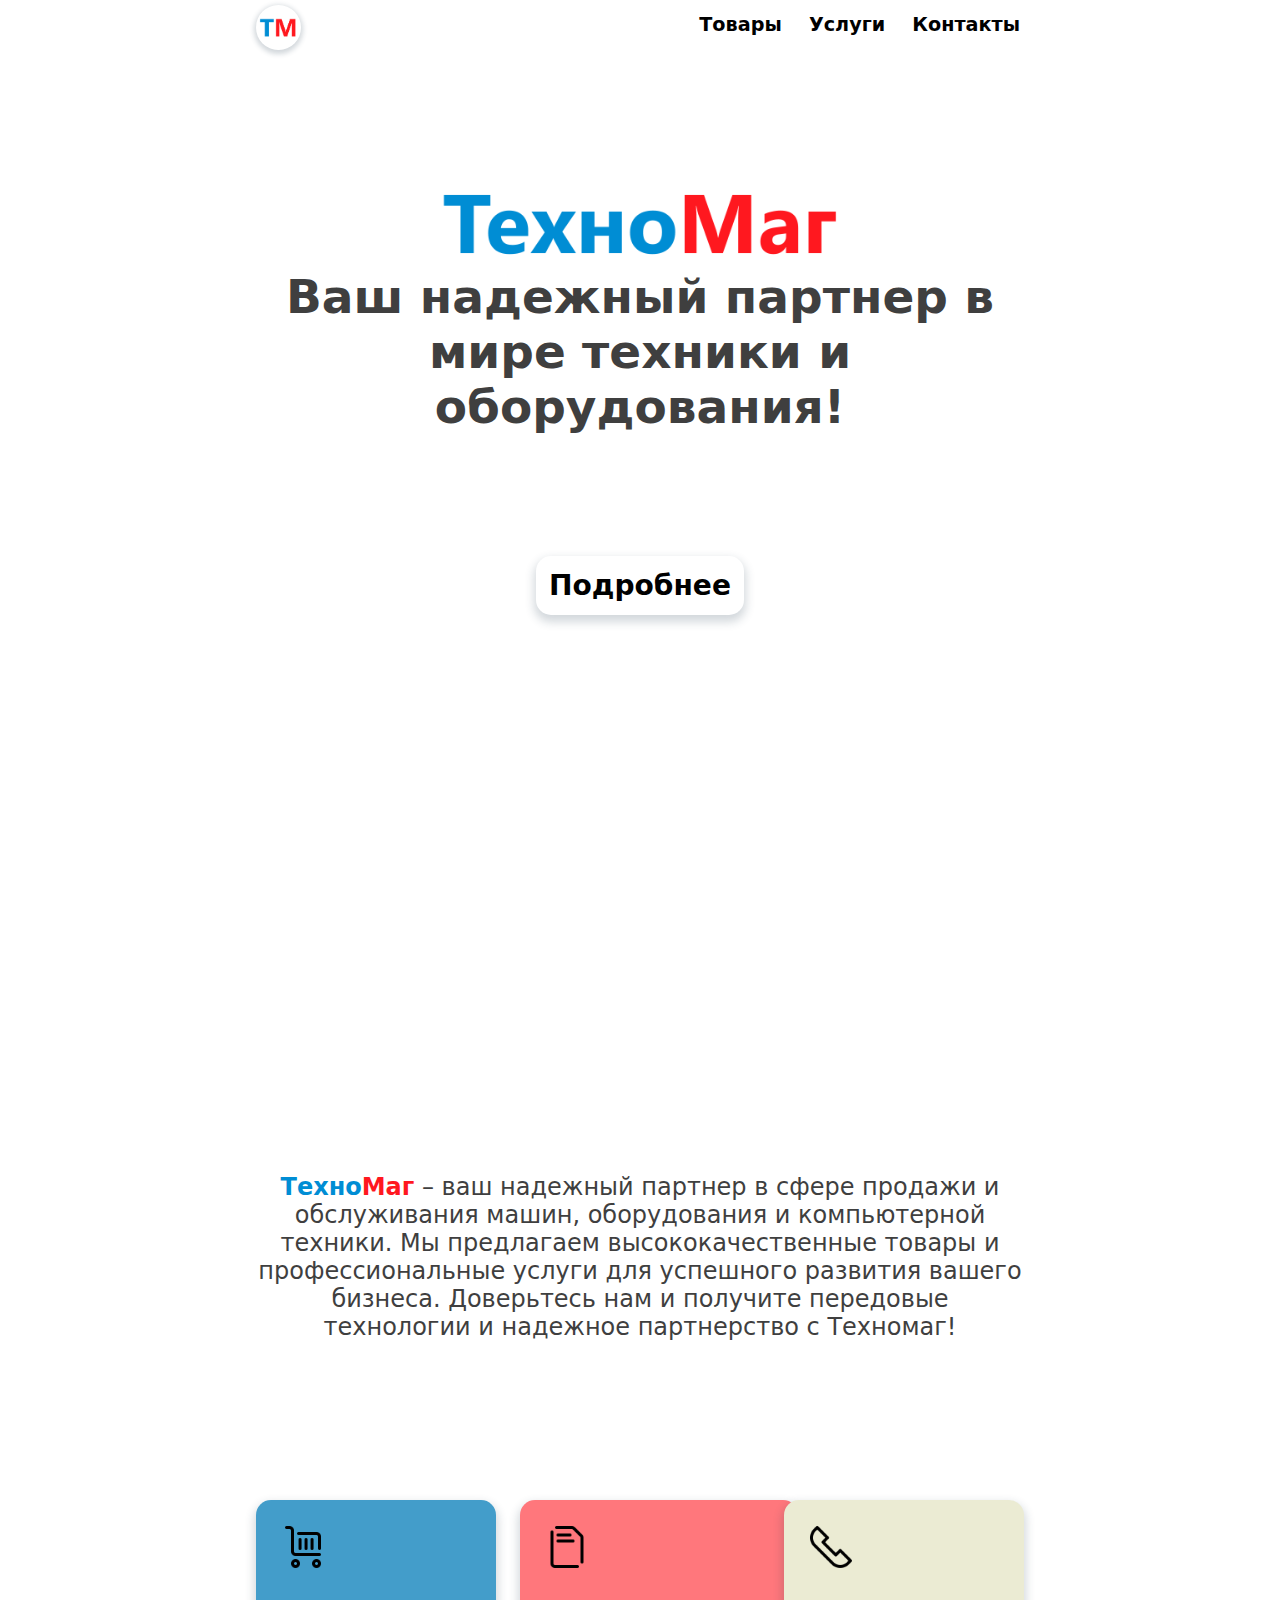
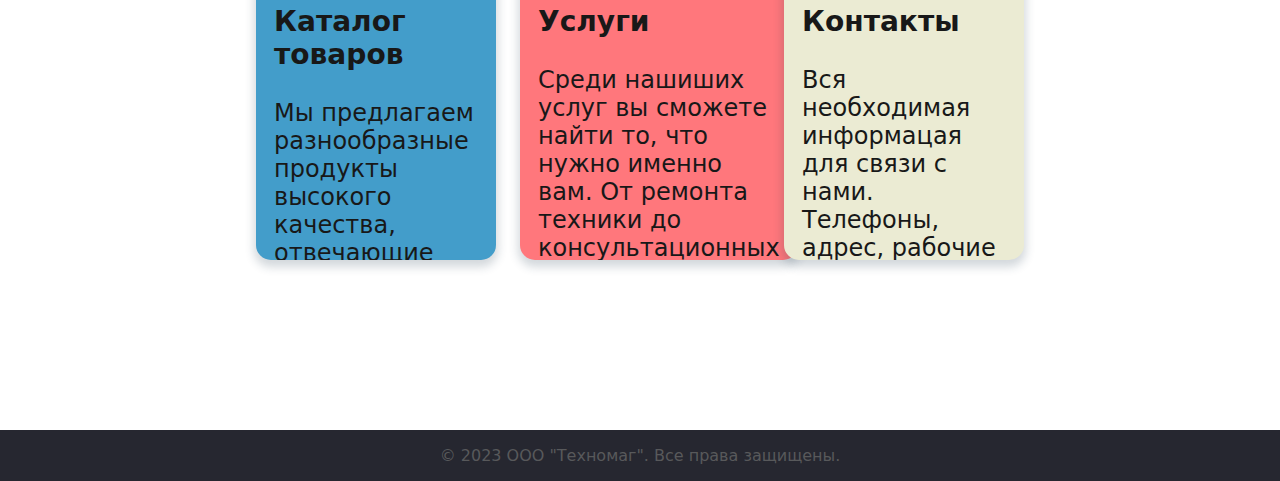
<file: index.html>
<!DOCTYPE html>
<html lang="ru">
<head>
	<meta charset="UTF-8">
	<meta http-equiv="X-UA-Compatible" content="IE=edge">
	<meta name="viewport" content="width=device-width, initial-scale=1.0">
	<link rel="shortcut icon" href="./img/ico.png" type="image/x-icon">
	<link rel="stylesheet" href="styles.css">
	<title>ТехноМаг</title>
</head>
<body>
	<header class="title-header">
		<figure class="logo">
			<a href="index.html"></a>
		</figure>
		<nav class="title">
			<a href="items.html">Товары</a>
			<a href="services.html">Услуги</a>
			<a href="contacts.html">Контакты</a>
		</nav>
	</header>
	
	<main>
		<article>
			<section class="main-info">
				<div class="main-info-text">
					<figure class="main-picture">
						<img src="./img/logo.png" alt="Картинка">
					</figure>
					<h1>
						Ваш надежный партнер в мире техники и <span>оборудования!</span>
					</h1>
					<p></p>
				</div>
			</section>
			<section class="main-new">
				<h3>
					<a href="#more">Подробнее</a>
				</h3>
			</section>
		</article>
		<article>
			<section id="more" class="main-more">
				<p><b><span>Техно</span>Маг</b> – ваш надежный партнер в сфере продажи и обслуживания машин, оборудования и компьютерной техники. Мы предлагаем высококачественные товары и профессиональные услуги для успешного развития вашего бизнеса. Доверьтесь нам и получите передовые технологии и надежное партнерство с Техномаг!</p>
			</section>
			<section class="pages">
				<a href="items.html" class="page">
					<figure><img src="./img/items.png"></figure>
					<h3>Каталог товаров</h3>
					<p>Мы предлагаем разнообразные продукты высокого качества, отвечающие вашим потребностям.</p>
				</a>
				<a href="services.html" class="page">
					<figure><img src="./img/services.png"></figure>
					<h3>Услуги</h3>
					<p>Среди нашиших услуг вы сможете найти то, что нужно именно вам. От ремонта техники до консультационных услуг!</p>
				</a>
				<a href="contacts.html" class="page">
					<figure><img src="./img/contacts.png"></figure>
					<h3>Контакты</h3>
					<p>Вся необходимая информацая для связи с нами. Телефоны, адрес, рабочие часы.</p>
				</a>
			</section>
		</article>
	</main>


	<footer>
		<p>&copy; 2023 ООО "Техномаг". Все права защищены.</p>
	</footer>

</body>
</html>
</file>
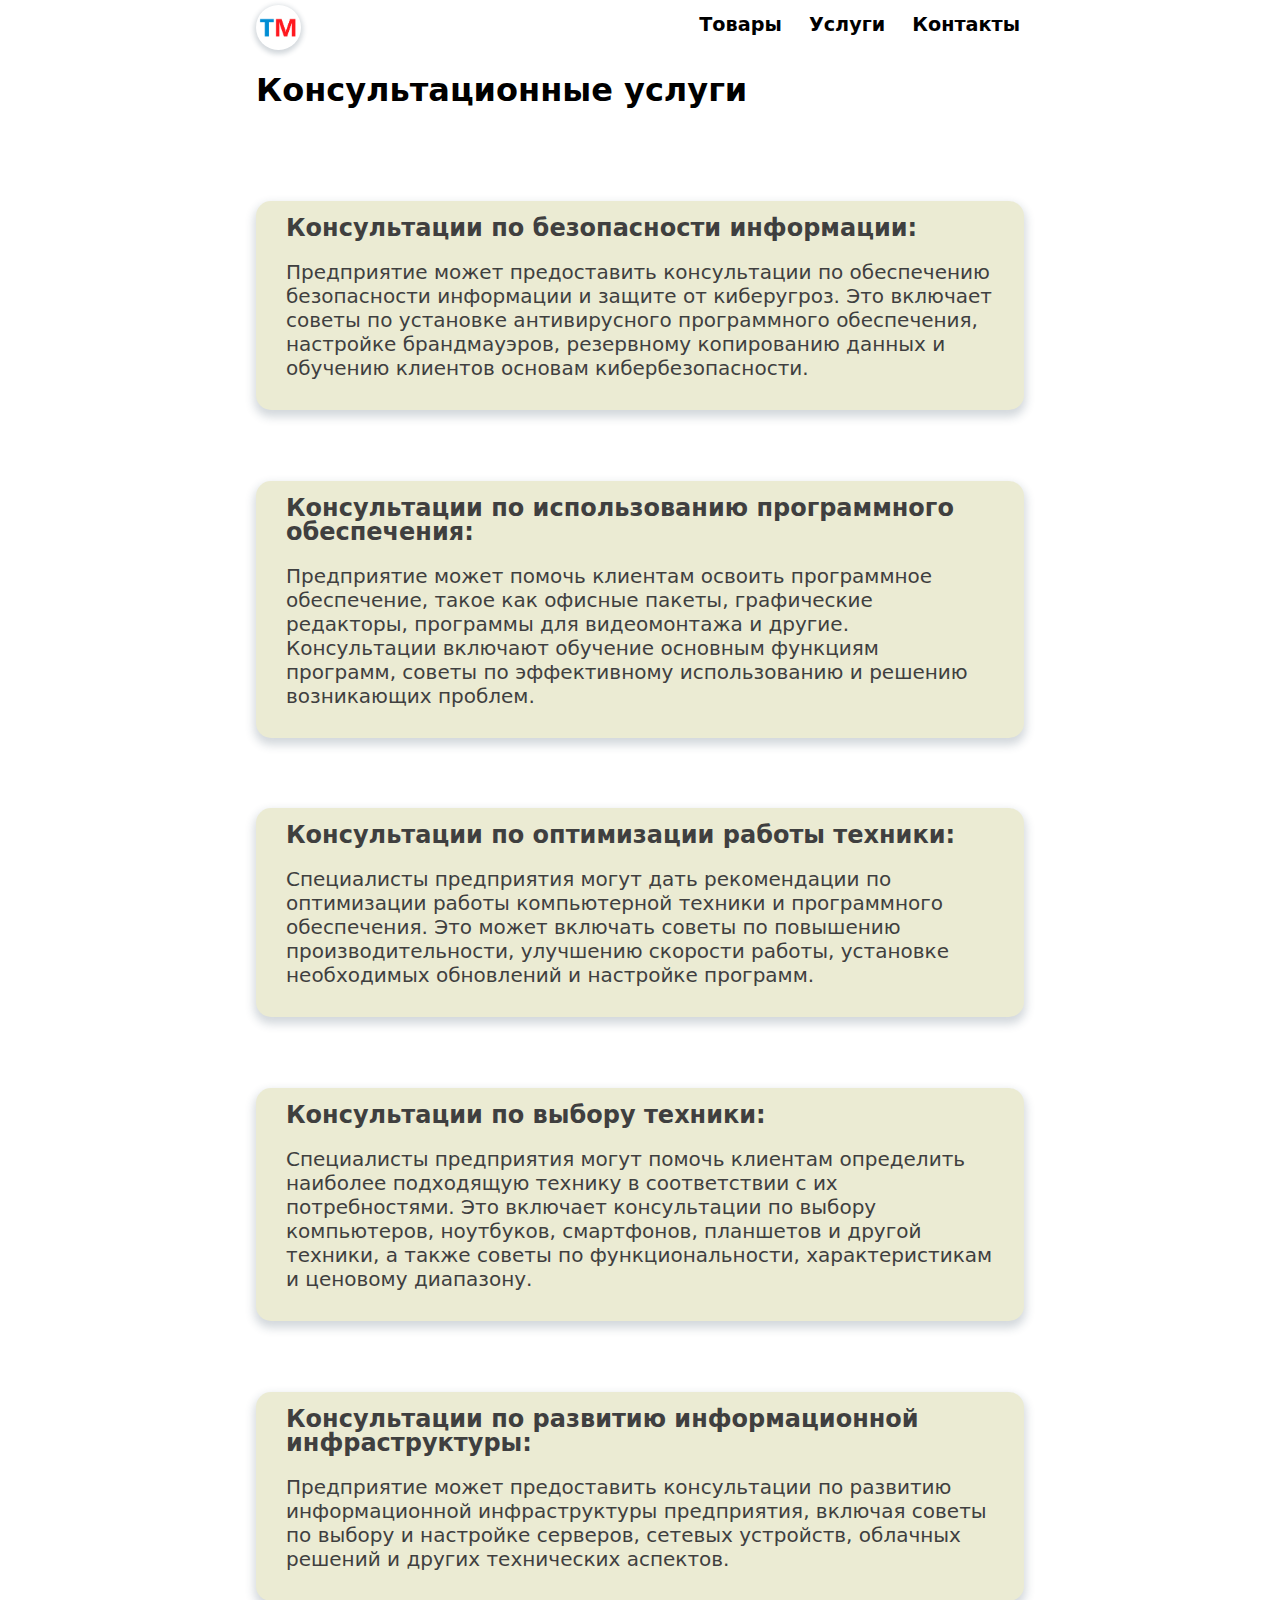
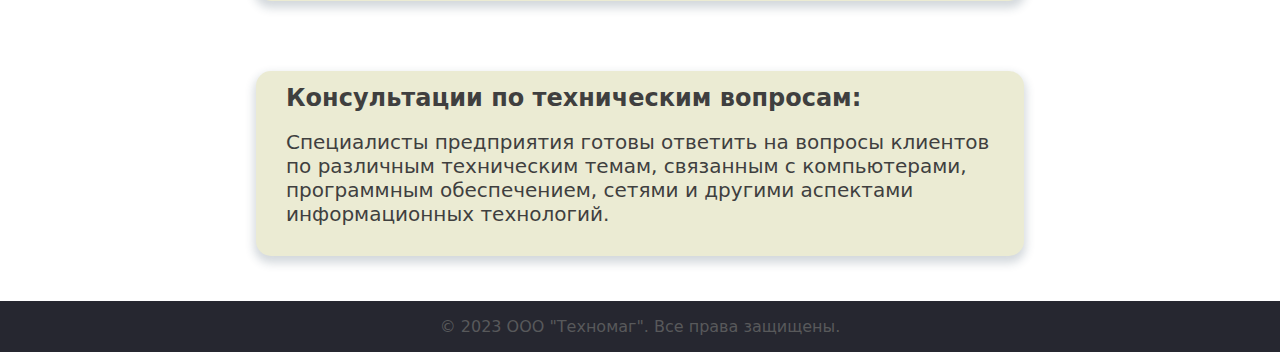
<file: consult.html>
<!DOCTYPE html>
<html lang="ru">
<head>
	<meta charset="UTF-8">
	<meta http-equiv="X-UA-Compatible" content="IE=edge">
	<meta name="viewport" content="width=device-width, initial-scale=1.0">
	<link rel="shortcut icon" href="./img/ico.png" type="image/x-icon">
	<link rel="stylesheet" href="styles.css">
	<title>Консультационные услуги ТехноМаг</title>
</head>
<body>
	<header class="title-header">
		<figure class="logo">
			<a href="index.html"></a>
		</figure>
		<nav class="title">
			<a href="items.html">Товары</a>
			<a href="services.html">Услуги</a>
			<a href="contacts.html">Контакты</a>
		</nav>
	</header>

	<main>
		<article class="tech">
			<h1>Консультационные услуги</h1>
			<section>
				<h2>Консультации по безопасности информации: </h2>
				<p>
					Предприятие может предоставить консультации по обеспечению безопасности информации и защите от киберугроз. Это включает советы по установке антивирусного программного обеспечения, настройке брандмауэров, резервному копированию данных и обучению клиентов основам кибербезопасности.
				</p>
			</section>
			<section>
				<h2>Консультации по использованию программного обеспечения: </h2>
				<p>
					Предприятие может помочь клиентам освоить программное обеспечение, такое как офисные пакеты, графические редакторы, программы для видеомонтажа и другие. Консультации включают обучение основным функциям программ, советы по эффективному использованию и решению возникающих проблем.
				</p>
			</section>
			<section>
				<h2>Консультации по оптимизации работы техники: </h2>
				<p>
					Специалисты предприятия могут дать рекомендации по оптимизации работы компьютерной техники и программного обеспечения. Это может включать советы по повышению производительности, улучшению скорости работы, установке необходимых обновлений и настройке программ.
				</p>
			</section>
			<section>
				<h2>Консультации по выбору техники: </h2>
				<p>
					Специалисты предприятия могут помочь клиентам определить наиболее подходящую технику в соответствии с их потребностями. Это включает консультации по выбору компьютеров, ноутбуков, смартфонов, планшетов и другой техники, а также советы по функциональности, характеристикам и ценовому диапазону.
				</p>
			</section>
			<section>
				<h2>Консультации по развитию информационной инфраструктуры: </h2>
				<p>
					Предприятие может предоставить консультации по развитию информационной инфраструктуры предприятия, включая советы по выбору и настройке серверов, сетевых устройств, облачных решений и других технических аспектов.
				</p>
			</section>
			<section>
				<h2>Консультации по техническим вопросам: </h2>
				<p>
					Специалисты предприятия готовы ответить на вопросы клиентов по различным техническим темам, связанным с компьютерами, программным обеспечением, сетями и другими аспектами информационных технологий.
				</p>
			</section>
		</article>
	</main>

	<footer>
		<p>&copy; 2023 ООО "Техномаг". Все права защищены.</p>
	</footer>

</body>
</html>
</file>
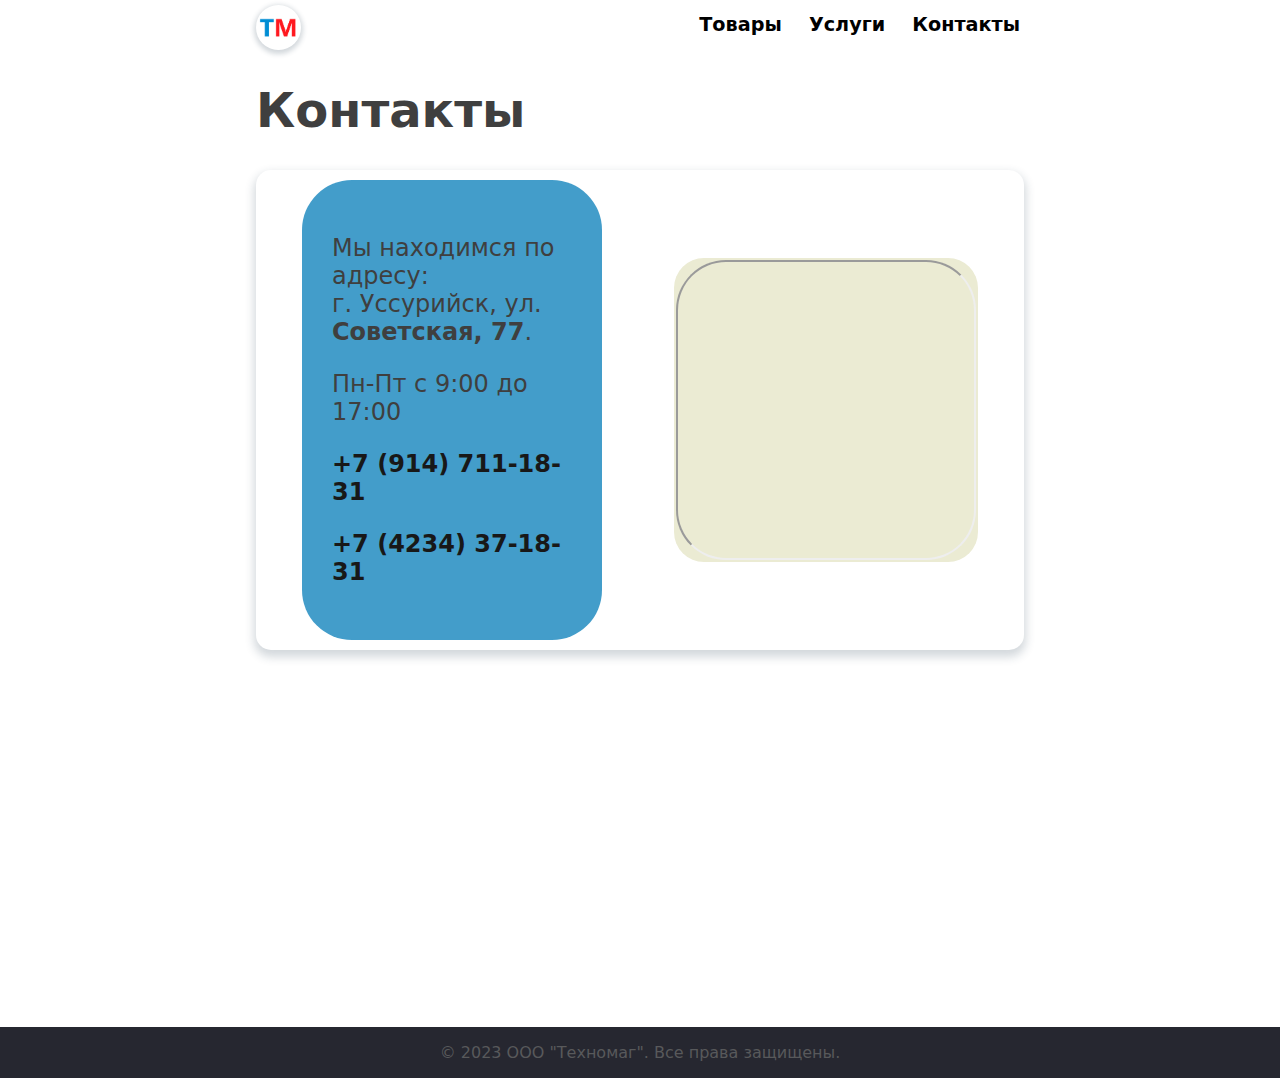
<file: contacts.html>
<!DOCTYPE html>
<html lang="ru">
<head>
	<meta charset="UTF-8">
	<meta http-equiv="X-UA-Compatible" content="IE=edge">
	<meta name="viewport" content="width=device-width, initial-scale=1.0">
	<link rel="shortcut icon" href="./img/ico.png" type="image/x-icon">
	<link rel="stylesheet" href="styles.css">
	<title>Контакты ТехноМаг</title>
</head>
<body>
	<header class="title-header">
		<figure class="logo">
			<a href="index.html"></a>
		</figure>
		<nav class="title">
			<a href="items.html">Товары</a>
			<a href="services.html">Услуги</a>
			<a href="contacts.html">Контакты</a>
		</nav>
	</header>

	<main>
		<article class="map">
			<section class="map">
				<h1>Контакты</h1>
				<div class="map-box">
					<div class="contact-info">
						<p>Мы находимся по адресу:
							<br>
							г. Уссурийск, ул. <b>Советская, 77</b>.
						</p>
						<p>Пн-Пт с 9:00 до 17:00</p>
						<p>
							<a href="tel:+7 (914) 711-18-31"><b>+7 (914) 711-18-31</b></a>
						</p>
						<p>
							<a href="tel:+7 (4234) 37-18-31"><b>+7 (4234) 37-18-31</b></a>
						</p>
					</div>
					<div class="cover-map">
						<div class="yamap" style="position:relative;overflow:hidden;"><iframe src="https://yandex.ru/map-widget/v1/?from=api-maps&ll=131.947449%2C43.799609&mode=search&oid=1858247721&ol=biz&origin=jsapi21&sctx=ZAAAAAgBEAAaKAoSCZz4akdxjkNAERnFckurd0xAEhIJmdTQBmDfOkARvhQeNLseJEAiBgABAgMEBSgKOABAA0gBagJydZ0BzcxMPaABAKgBAL0Bk%2BTDYMIBBam4ivYG6gEA8gEA%2BAEAggIj0YPRgdGB0YPRgNC40LnRgdC6INGC0LXRhdC90L7QvNCw0LOKAgCSAgUxMTQyNpoCDGRlc2t0b3AtbWFwcw%3D%3D&sll=131.947449%2C43.799609&sspn=0.052485%2C0.025986&text=%D1%83%D1%81%D1%81%D1%83%D1%80%D0%B8%D0%B9%D1%81%D0%BA%20%D1%82%D0%B5%D1%85%D0%BD%D0%BE%D0%BC%D0%B0%D0%B3&z=15" width="300px" height="300px" frameborder="1" allowfullscreen="true" style="position:relative;"></iframe></div>
					</div>
				</div>
				
			</section>
		</article>
	</main>

	<footer>
		<p>&copy; 2023 ООО "Техномаг". Все права защищены.</p>
	</footer>

</body>
</html>
</file>
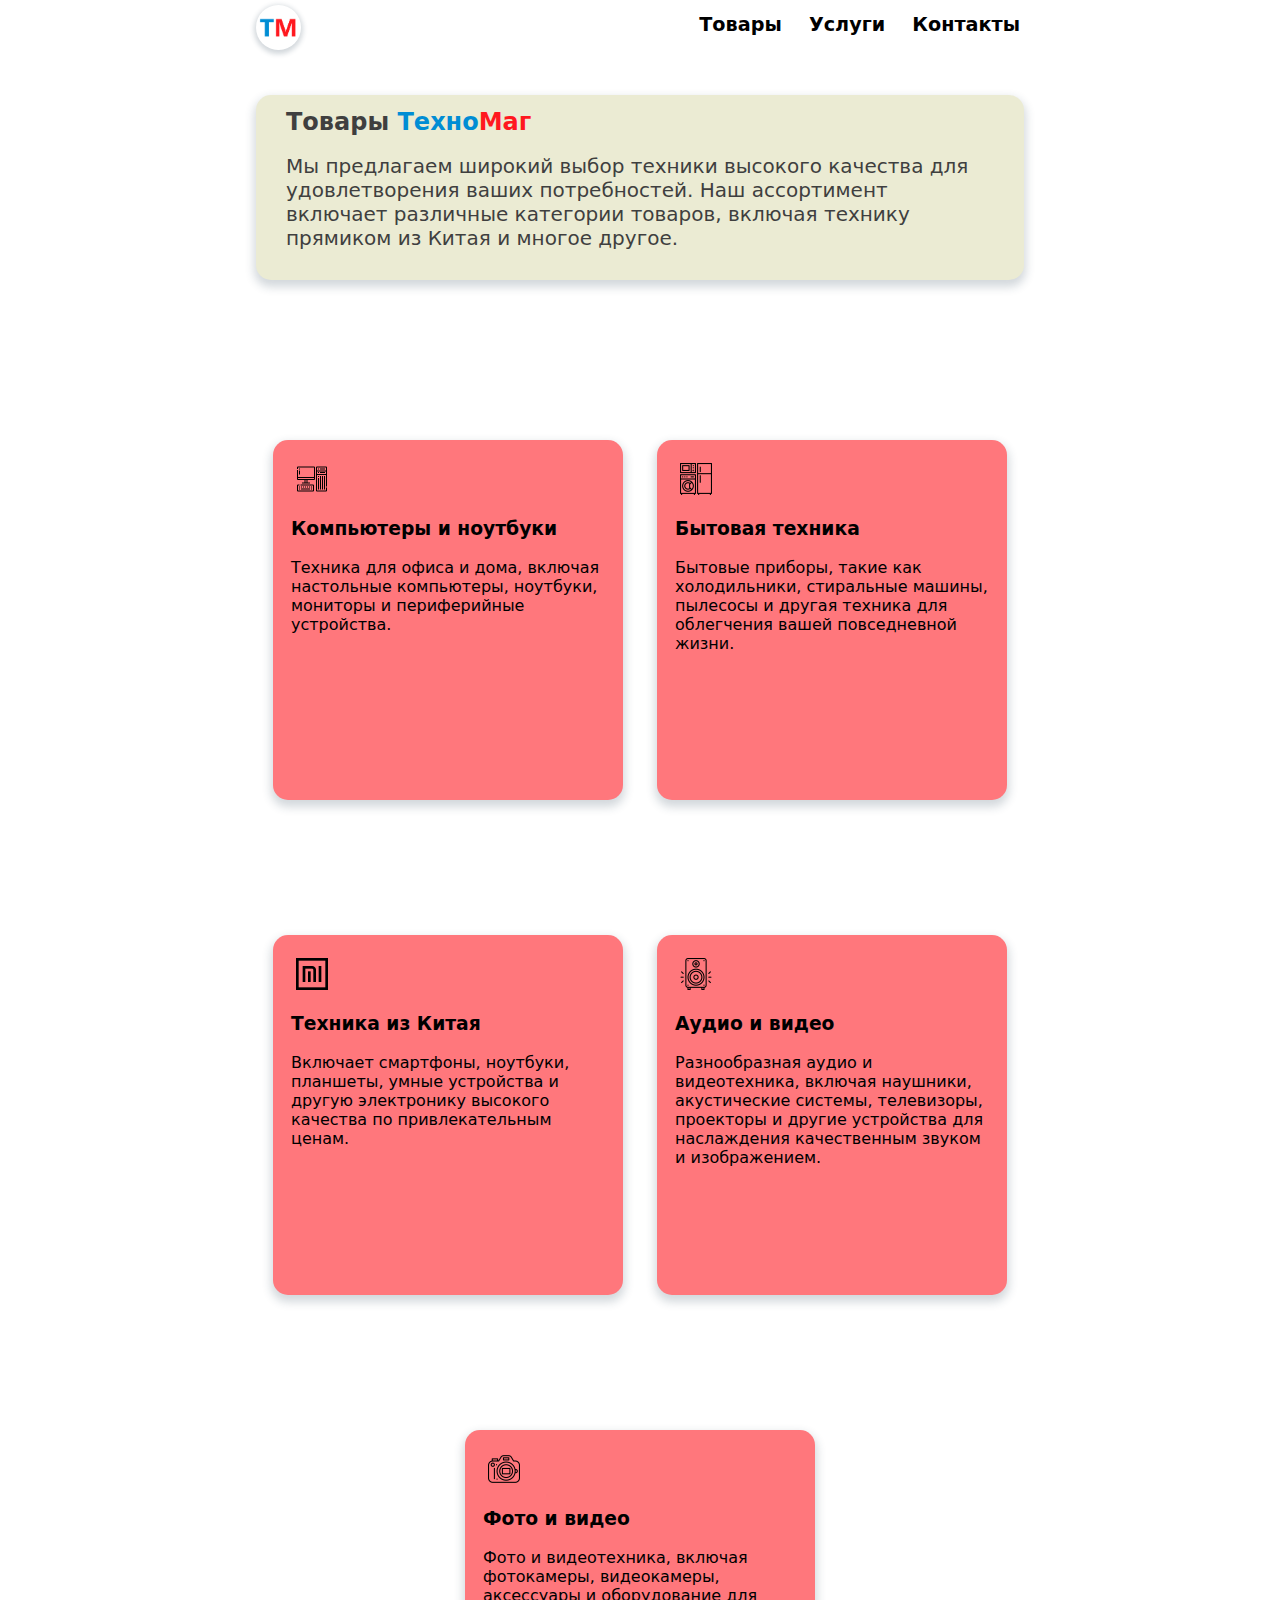
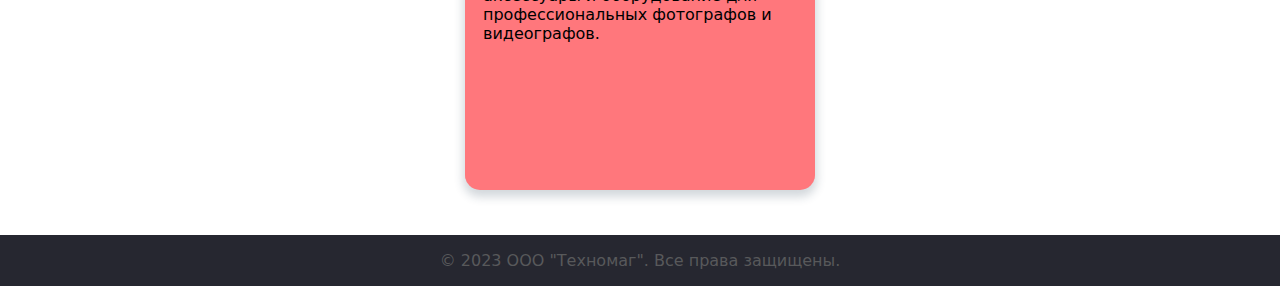
<file: items.html>
<!DOCTYPE html>
<html lang="ru">
<head>
	<meta charset="UTF-8">
	<meta http-equiv="X-UA-Compatible" content="IE=edge">
	<meta name="viewport" content="width=device-width, initial-scale=1.0">
	<link rel="shortcut icon" href="./img/ico.png" type="image/x-icon">
	<link rel="stylesheet" href="styles.css">
	<title>Товары ТехноМаг</title>
</head>
<body>
	<header class="title-header">
		<figure class="logo">
			<a href="index.html"></a>
		</figure>
		<nav class="title">
			<a href="items.html">Товары</a>
			<a href="services.html">Услуги</a>
			<a href="contacts.html">Контакты</a>
		</nav>
	</header>

	<main>
		<article class="tech">
			<section>
				<h2>Товары <b><span>Техно</span>Маг</b></h2>
				<p>Мы предлагаем широкий выбор техники высокого качества для удовлетворения ваших потребностей. Наш ассортимент включает различные категории товаров, включая технику прямиком из Китая и многое другое.</p>
			</section>
			<div class="items">
				<div class="page">
					<figure><img src="./items-img/workstation.png"></figure>
					<h3>Компьютеры и ноутбуки</h3>
					<p>Техника для офиса и дома, включая настольные компьютеры, ноутбуки, мониторы и периферийные устройства. </p>
				</div>
				<div class="page">
					<figure><img src="./items-img/electronics.png"></figure>
					<h3>Бытовая техника</h3>
					<p>Бытовые приборы, такие как холодильники, стиральные машины, пылесосы и другая техника для облегчения вашей повседневной жизни.</p>
				</div>
				<div class="page">
					<figure><img src="./items-img/brand.png"></figure>
					<h3>Техника из Китая</h3>
					<p>Включает смартфоны, ноутбуки, планшеты, умные устройства и другую электронику высокого качества по привлекательным ценам.</p>
				</div>
				<div class="page">
					<figure><img src="./items-img/speaker.png"></figure>
					<h3>Аудио и видео</h3>
					<p>Разнообразная аудио и видеотехника, включая наушники, акустические системы, телевизоры, проекторы и другие устройства для наслаждения качественным звуком и изображением.</p>
				</div>
				<div class="page">
					<figure><img src="./items-img/dslr.png"></figure>
					<h3>Фото и видео</h3>
					<p>Фото и видеотехника, включая фотокамеры, видеокамеры, аксессуары и оборудование для профессиональных фотографов и видеографов.</p>
				</div>
			</div>
		</article>
	</main>

	<footer>
		<p>&copy; 2023 ООО "Техномаг". Все права защищены.</p>
	</footer>

</body>
</html>
</file>
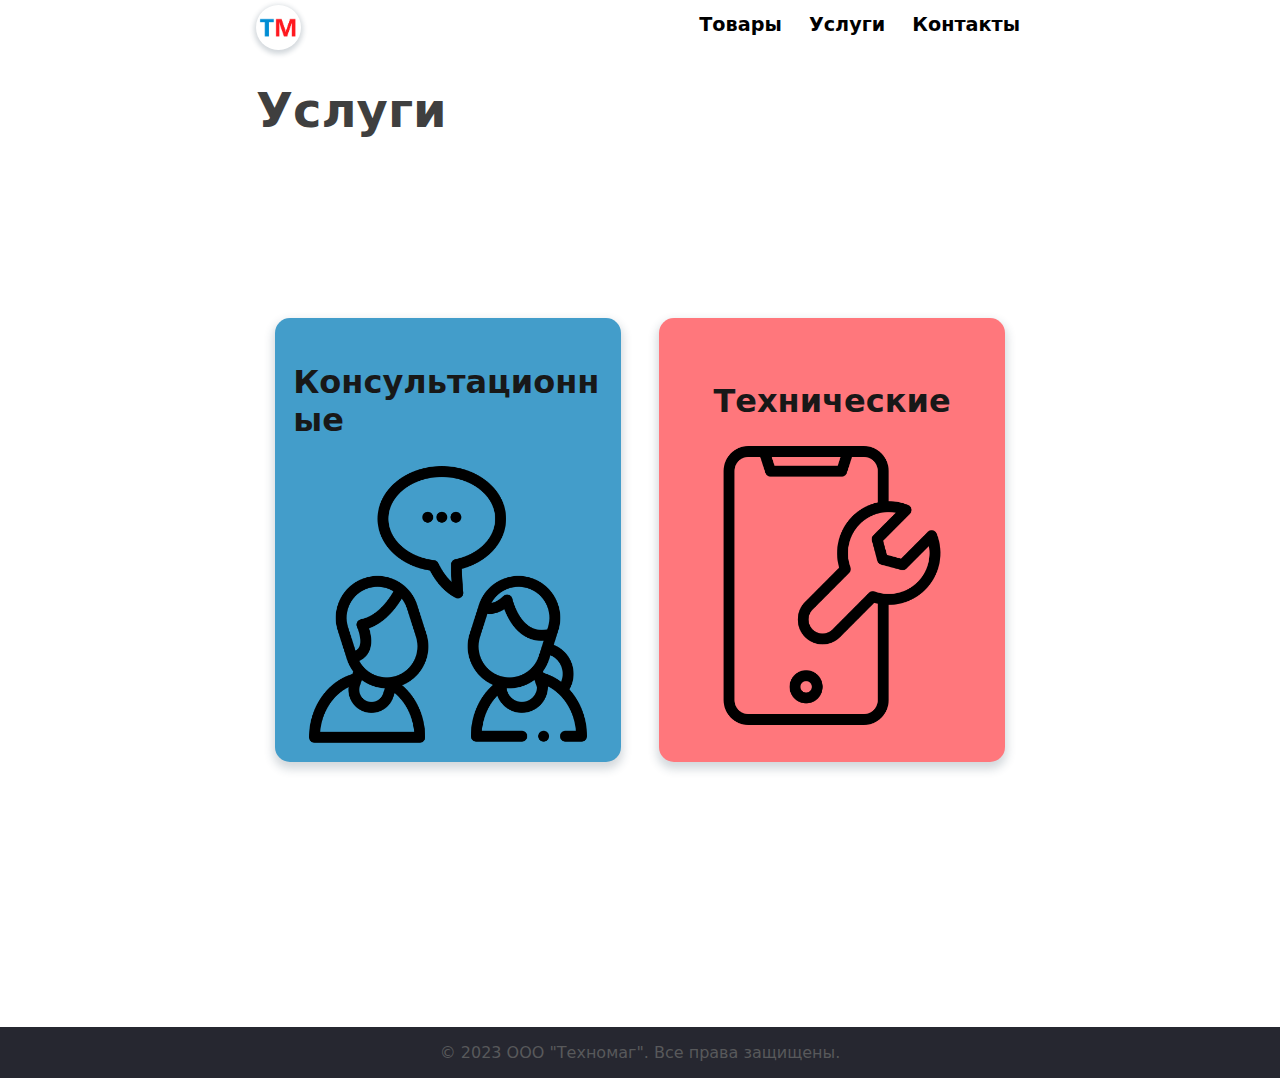
<file: services.html>
<!DOCTYPE html>
<html lang="ru">
<head>
	<meta charset="UTF-8">
	<meta http-equiv="X-UA-Compatible" content="IE=edge">
	<meta name="viewport" content="width=device-width, initial-scale=1.0">
	<link rel="shortcut icon" href="./img/ico.png" type="image/x-icon">
	<link rel="stylesheet" href="styles.css">
	<title>Услуги ТехноМаг</title>
</head>
<body>
	<header class="title-header">
		<figure class="logo">
			<a href="index.html"></a>
		</figure>
		<nav class="title">
			<a href="items.html">Товары</a>
			<a href="services.html">Услуги</a>
			<a href="contacts.html">Контакты</a>
		</nav>
	</header>

	<main>
		<article>
			<section>
				<h1>Услуги</h1>
					<div class="service-holder">
						<a href="consult.html" class="service-box" id="blue">
							<h2>Консультационные</h2>
							<img src="./services-img/talking.png">
						</a>
						<a href="tech.html" class="service-box">
							<h2>Технические</h2>
							<img src="./services-img/smartphone.png">
						</a>
					</div>
			</section>
		</article>
	</main>

	<footer>
		<p>&copy; 2023 ООО "Техномаг". Все права защищены.</p>
	</footer>

</body>
</html>
</file>
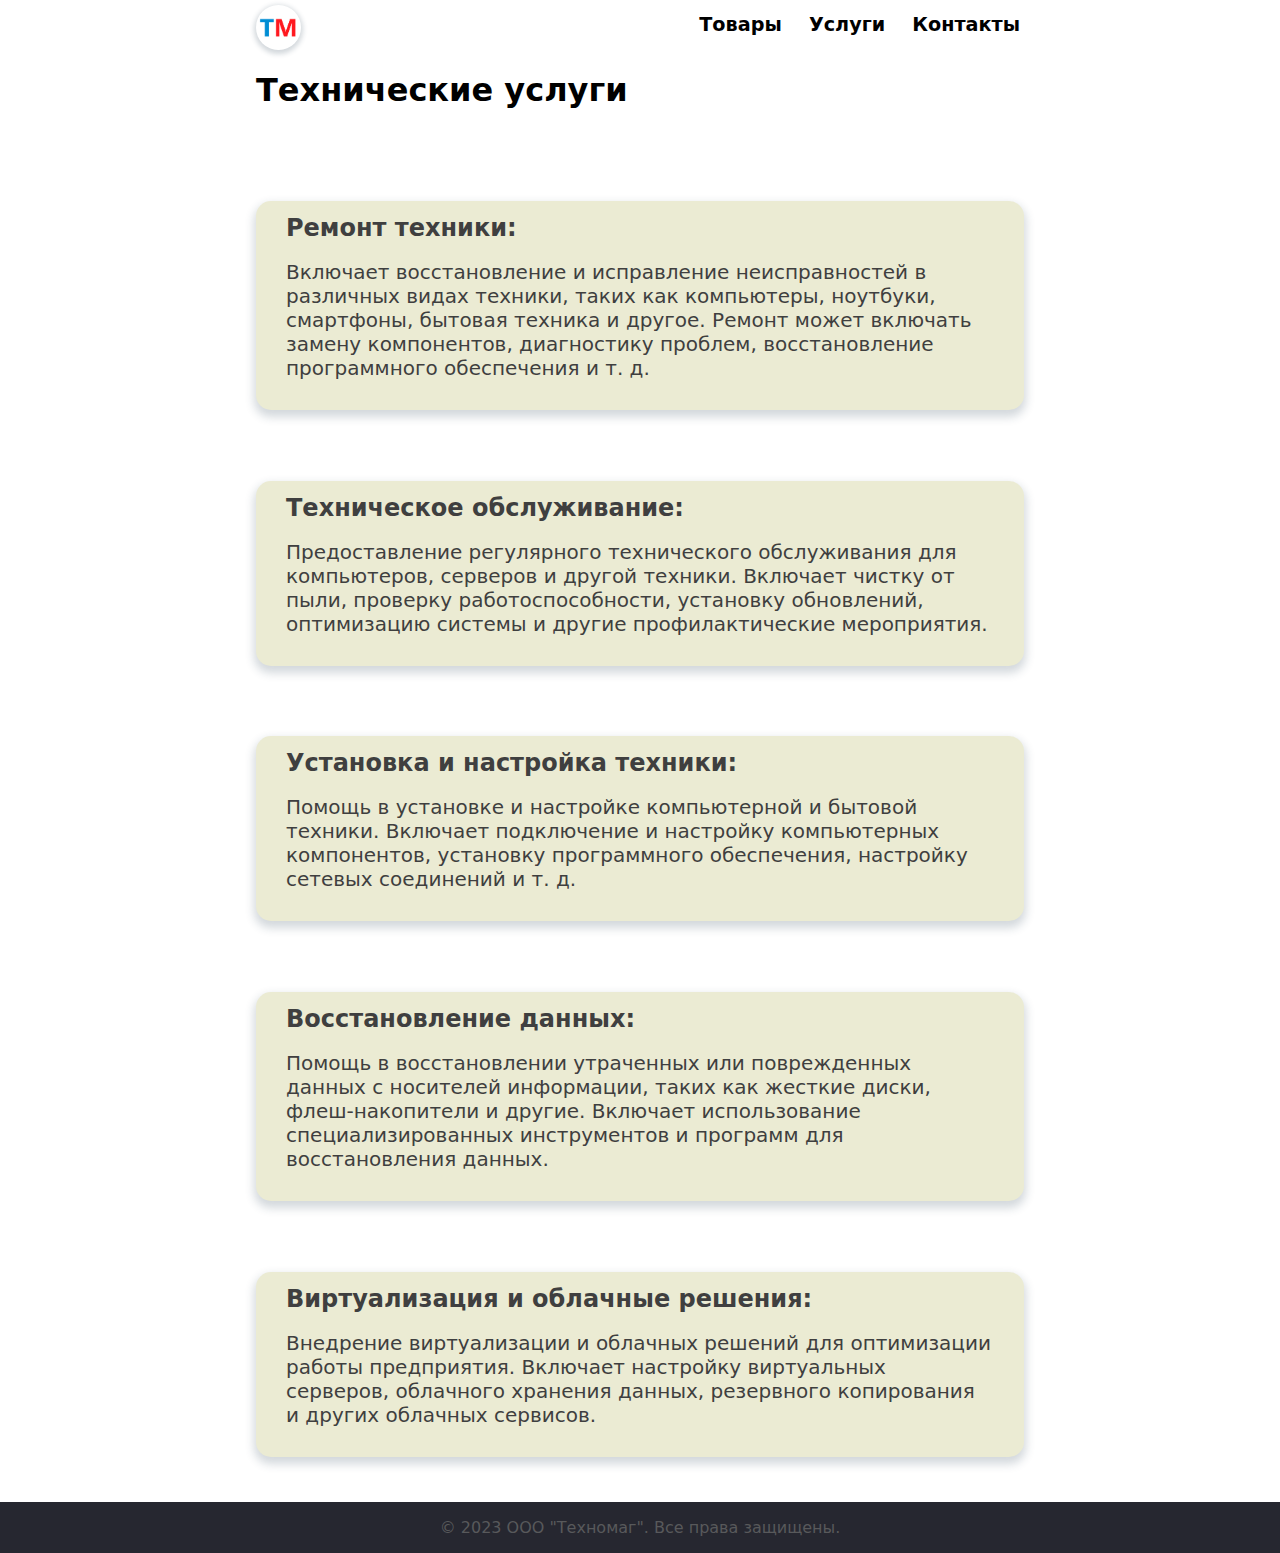
<file: tech.html>
<!DOCTYPE html>
<html lang="ru">
<head>
	<meta charset="UTF-8">
	<meta http-equiv="X-UA-Compatible" content="IE=edge">
	<meta name="viewport" content="width=device-width, initial-scale=1.0">
	<link rel="shortcut icon" href="./img/ico.png" type="image/x-icon">
	<link rel="stylesheet" href="styles.css">
	<title>Технические услуги ТехноМаг</title>
</head>
<body>
	<header class="title-header">
		<figure class="logo">
			<a href="index.html"></a>
		</figure>
		<nav class="title">
			<a href="items.html">Товары</a>
			<a href="services.html">Услуги</a>
			<a href="contacts.html">Контакты</a>
		</nav>
	</header>

	<main>
		<article class="tech">
			<h1>Технические услуги</h1>
			<section>
				<h2>Ремонт техники:</h2>
				<p>
					 Включает восстановление и исправление неисправностей в различных видах техники, таких как компьютеры, ноутбуки, смартфоны, бытовая техника и другое. Ремонт может включать замену компонентов, диагностику проблем, восстановление программного обеспечения и т. д.
				</p>
			</section>
			<section>
				<h2>Техническое обслуживание:</h2>
				<p>
					 Предоставление регулярного технического обслуживания для компьютеров, серверов и другой техники. Включает чистку от пыли, проверку работоспособности, установку обновлений, оптимизацию системы и другие профилактические мероприятия.
				</p>
			</section>
			<section>
				<h2>Установка и настройка техники:</h2>
				<p>
					 Помощь в установке и настройке компьютерной и бытовой техники. Включает подключение и настройку компьютерных компонентов, установку программного обеспечения, настройку сетевых соединений и т. д.
				</p>
			</section>
			<section>
				<h2>Восстановление данных: </h2>
				<p>
					Помощь в восстановлении утраченных или поврежденных данных с носителей информации, таких как жесткие диски, флеш-накопители и другие. Включает использование специализированных инструментов и программ для восстановления данных.
				</p>
			</section>
			<section>
				<h2>Виртуализация и облачные решения:</h2>
				<p>
					 Внедрение виртуализации и облачных решений для оптимизации работы предприятия. Включает настройку виртуальных серверов, облачного хранения данных, резервного копирования и других облачных сервисов.
				</p>
			</section>
		</article>
	</main>

	<footer>
		<p>&copy; 2023 ООО "Техномаг". Все права защищены.</p>
	</footer>

</body>
</html>
</file>
<file: styles.css>
* {
	font-family: -apple-system,system-ui,BlinkMacSystemFont,"Segoe UI",Roboto,"Helvetica Neue",Arial,sans-serif;
	box-sizing: border-box;
}
html {
	font-size: 1em;
	scroll-behavior: smooth;
}
body {
	display: flex;
	flex-direction: column;
	
	min-height: 100vh;
	margin: 0 auto;
}
/* 
			Заголовок
*/
header {
	display: flex;
	width: 60vw;
	margin: 0 auto;
	padding-top: 5px;
}

figure.logo a {
	display: block;
	min-width: 25px;
	min-height: 25px;
	width: 3.5vw;
	height: 3.5vw;
	/* margin-bottom: -1.1vw; */
	border-radius: 50%;
	box-shadow: 0px 2px 5px 2px rgba(34, 60, 80, 0.2);



	background-repeat: no-repeat;
	background-position: center;
	background-size: contain;
	background-image: url(./img/logoshort.png);
}
figure.logo {
	margin: 0;
}

header.title-header {
display: flex;
justify-content: space-between;
align-items: center;
background-color: rgb(255, 255, 255);
}

.title-header h1 {
margin: 0;
font-size: 1.5em;
line-height: 1.5em;
}

header.title-header a,
header.title-header a:visited,
header.title-header a:hover {
color: black;
}

nav.title {
display: flex;
align-items: center;
column-gap: 1em;
font-size: 1.2em;

}
nav.title > a {
text-decoration: none;
padding: 0 4px;
padding-bottom: 4px;
font-weight: bold;
border-radius: 5px;
line-height: 1.5em;
word-wrap: break-word;
}

nav.title > a:hover {
text-decoration:underline;
}
/* 
		Конец заголовока
*/

/*
		Тело сайта
*/
body {
	display: flex;
	flex-direction: column;
	
	min-height: 100vh;
	margin: 0 auto;
}

main {
	margin: 0 auto;
	flex: 1;
}

article {
	width: 60vw;
	min-height: 100vh;
}

section{
	font-size: 1.5em;
	color: rgb(63, 63, 63);
}

section a {
text-decoration: underline;
font-weight: 500;
color: rgb(24, 24, 24);
}
section a:hover {
text-decoration: none;
}
/*
		Конец тела
*/

/* 
		"Основная инфа" в index.html
*/
section.main-info {
display: flex;
justify-content: center;
align-items: center;
flex-wrap: wrap;
row-gap: 2em;
margin-top: 15vh;
}


.main-info-text {
width: 8em;
flex-grow: 1;
}

.main-info-text h1 {
/* font-size: 4rem; */
font-size: 47px;
margin: 0;
text-align: center;

}
@media (max-width:550px) {
	.main-info-text h1 {
		font-size: 35px;
	}
}

.main-info-text p {
/* font-size: 3em; */
font-size: 34px;
margin: 0;
color: black;
}

figure.main-picture {
margin: 0 auto;
max-width: 17em;
flex-grow: 1;
}

figure.main-picture img {
width: 100%;
transition: transform 0.5s 0s ease;
}
figure.main-picture img:hover {
transform: scale(1.1);
}
/* 
		Конец 
*/
/*
			"Последнее добавленное" в index.html
*/
section.main-new {
	display: flex;
	align-items: center;
	justify-items: center;
}


section.main-new h3 {
	margin: 0 auto;
	transition: transform 0.5s 0s ease;
	margin-top: 15vh;
}
section.main-new h3 a {
	margin: 0 auto;
	margin-top: 15vh;
	margin-bottom: 0.5em;
	min-width: 10vw;
	width: 10vw;
	padding: 1vw;

	border-radius: 15px;
	box-shadow: 0px 5px 10px 2px rgba(34, 60, 80, 0.2);

	font-size: 1em;
	line-height: 1em;
	text-align: center;
	text-decoration: none;
	
	color: black;
	text-decoration: none;
	font-weight: bold;
}
section.main-new h3:hover {
	transform: scale(1.1);
}

section.main-new p {
	margin: 0;
	
	color: black;
	font-size: .75em;
	white-space: nowrap;
	overflow: hidden;
	text-overflow: ellipsis;
	width: 100%;
	margin: 0;
}
/*
			Конец
*/

/* 
			Секция "Подробнее"
*/
section.main-more {
	padding-top: 5vw;
}
section.main-more p{
	text-align: center;
}
section.main-more span{
	color: #008DD4;
}
section.main-more b{
	color: #FF181F;
}
section.pages {
	display: grid;
	grid-template-columns: repeat(auto-fit, minmax(9em, 1fr));
	gap: 1em;
	min-height: 30vh;
	align-items: center;
}

.items {
	display: flex;
	flex-wrap: wrap;
}

.items .page {
	display: block;
	min-width: 15vw;
	max-width: 350px;
	height: 40vh;
	/* min-height: 20hv; */
	
	
	padding: 10px;
	padding: 2vh;
	margin: 0 auto;
	margin-top: 15vh;
	
	background-color: #ff777c;
	border: 1px black;
	border-radius: 15px;
	box-shadow: 0px 5px 10px 2px rgba(34, 60, 80, 0.2);
	text-decoration: none;
	transition: transform 0.5s 0s ease;

	overflow: hidden;
}
section.pages .page {
	display: block;
	min-width: 15vw;
	max-width: 350px;
	height: 40vh;
	/* min-height: 20hv; */
	
	
	padding: 10px;
	padding: 2vh;
	margin: 0 auto;
	margin-top: 15vh;
	
	background-color: #ff777c;
	border: 1px black;
	border-radius: 15px;
	box-shadow: 0px 5px 10px 2px rgba(34, 60, 80, 0.2);
	text-decoration: none;
	transition: transform 0.5s 0s ease;

	overflow: hidden;
}

section.pages .page:hover {
transform: scale(1.1);
}
section.pages .page:first-child {
	background-color: #439dca;
}
section.pages .page:last-child {
	background-color: #EBEBD3;
}

.page figure {
	margin: 0 auto;
}
.page figure img {	
	margin-top: 5px;
	margin-left: 5px;
	width: 2em;
}




/* 
			Футер
*/
footer {
	display: flex;
	flex-direction: column;
	align-items: center;
	justify-content: center;

	width: 100%;
	margin: 0 auto;
	margin-top: 5vh;

	background-color: rgb(226, 226, 226);
	color: #58595b;
	background-color: #262730;
}

footer h2 {
	text-align: center;
	margin: 0 auto;
	
}
footer .social-media {
	list-style-type: none;
}
.social-media li {
	display: inline-block;
}
.social-media {
	padding: 0;
}

/* .telegram {
	display: block;
	width: 30px;
	height: 30px;
	background-repeat: no-repeat;
	background-position: center;
	background-size: contain;
	background-image: url(./img/tg-logo-100.png);
} */
.vk {
	display: block;
	width: 30px;
	height: 30px;
	background-repeat: no-repeat;
	background-position: center;
	background-size: contain;
	background-image: url(./img/vk-logo-100.png);
}
.github {
	display: block;
	width: 30px;
	height: 30px;
	background-repeat: no-repeat;
	background-position: center;
	background-size: contain;
	background-image: url(./img/gh-logo-100.png);
}
/* 
			Конец футера
*/

/* article.map {
	display: flex;
	justify-content: center;
	align-items: center;
} */

/* section.map {
	
	
	display: flex;
	align-items: center;
	justify-content: center;
} */

.map-box {
	
	
	
	display: flex;
	flex-wrap: wrap;
	align-items: center;
	justify-content: space-around;

	

	padding: 10px;
	margin: 0 auto;
	border-radius: 15px;
	box-shadow: 0px 5px 10px 2px rgba(34, 60, 80, 0.2);
	
	margin-top: 2.5vh;
}
@media (max-width:550px) {
	.map-box {
		box-shadow: none;
	}
}

.map-box .contact-info {
	
	background-color: #439dca;
	padding: 30px;
	border-radius: 50px;
	width: 300px;
}

.map-box .contact-info a {
	text-decoration: none;
}


.cover-map {
	display: flex;
	border-radius: 15px;
	/* background-color: red; */
	align-items: center;
	justify-content: center;
	margin-top: 5vh;
	margin-bottom: 5vh;
}

.yamap {
	display: flex;
	align-items: center;
	margin: 0 auto;
	padding: 2px;
	padding-bottom: -5px;

	border-radius: 30px;
	background-color: #EBEBD3;
}

iframe {
	margin: 0 auto;
	border-radius: 50px;
}

/* 
			Сервисы
*/

.service-holder {	
	display: flex;
	justify-content: space-between;
	margin-top: 20vh;
}
.service-box {
	display: flex;
	flex-direction: column;
	justify-content: center;
	align-items: center;
	padding: 10px;
	padding: 2vh;
	margin: 0 auto;

	background-color: #ff777c;
	border: 1px black;
	border-radius: 15px;
	box-shadow: 0px 5px 10px 2px rgba(34, 60, 80, 0.2);
	text-decoration: none;
	transition: transform 0.5s 0s ease;
	width: 30vw;

	/* overflow: hidden; */
	flex-basis:45%
}
.service-box:hover {
transform: scale(1.1);
}
.service-box img {
	width: 90%;
}
#blue {
	background-color: #439dca;
}

.service-box h2 {
	font-size: 2.5vw; 
	overflow-wrap: anywhere;
}

/* 
			Тех услуги
*/

article.tech {
	display: flex;
	flex-direction: column;
	row-gap: 2vw;	
	width: 60vw;
}
article.tech section{
	margin-top: 5vh;
	padding: 30px 30px 10px 30px;
	border-radius: 15px;
	box-shadow: 0px 5px 10px 2px rgba(34, 60, 80, 0.2);
	font-size: 20px;
	background-color: #EBEBD3;
}
article.tech h2 {
	margin: 0;
	margin-top: -15px;

	font-size: 1.2em;
	line-height: 1em;
}

/* 
			Товары
*/

article.tech span{
	color: #008DD4;
}
article.tech b{
	color: #FF181F;
}
</file>
